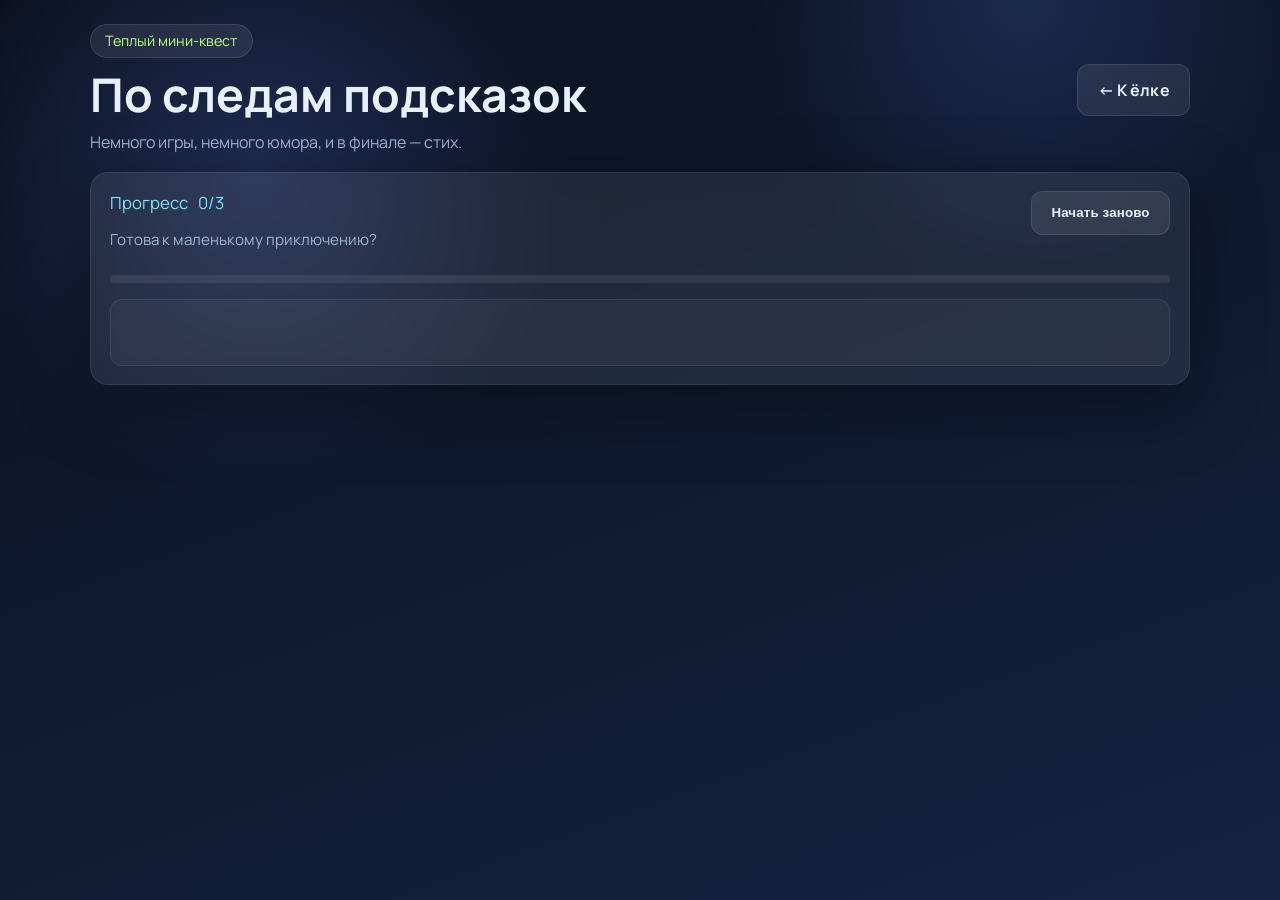
<file: quest.html>
<!DOCTYPE html>
<html lang="ru">
  <head>
    <meta charset="UTF-8" />
    <meta name="viewport" content="width=device-width, initial-scale=1.0" />
    <title>Квест для Манижи</title>
    <link rel="stylesheet" href="./styles/new-year.css" />
  </head>
  <body>
    <main>
      <div class="page">
        <header class="status-row" style="margin-bottom: 1rem;">
          <div>
            <div class="badge">Теплый мини-квест</div>
            <h1 class="title" style="margin: 0.3rem 0;">По следам подсказок</h1>
            <p class="subtitle" style="margin: 0;">Немного игры, немного юмора, и в финале — стих.</p>
          </div>
          <a class="btn secondary" href="./index.html">← К ёлке</a>
        </header>

        <div class="glass panel">
          <div class="status-row" style="align-items: flex-start;">
            <div>
              <div class="section-title">
                Прогресс <span data-progress-label>0/3</span>
              </div>
              <p class="note" data-message>Готова к маленькому приключению?</p>
            </div>
            <button class="btn secondary" data-reset>Начать заново</button>
          </div>
          <div class="progress" style="margin: 0.6rem 0 1rem;">
            <div class="progress-bar" data-progress-bar style="width: 0%;"></div>
          </div>

          <div class="steps">
            <div class="step-card">
              <p class="section-title" data-step-title></p>
              <h3 style="margin: 0.3rem 0 0.6rem;" data-step-question></h3>
              <div class="options" data-step-options></div>
              <div class="input-row hidden" data-input-row>
                <input type="text" placeholder="Впиши ответ" data-input />
                <button class="btn secondary" data-submit-input data-step-control>Ответить</button>
              </div>
            </div>
          </div>
        </div>

        <section class="glass panel hidden" data-poem-section style="margin-top: 1rem;">
          <div class="section-title">Финальный стих</div>
          <div class="poem-card" data-poem></div>
          <div class="poem-actions">
            <button class="btn" data-copy-poem>Сохранить</button>
            <button class="btn secondary" data-reset>Пройти заново</button>
          </div>
          <p class="footer-note">
            <span aria-hidden="true">🌌</span>
            Линии появляются мягко — это не запись, это живая подсветка.
          </p>
        </section>
      </div>
    </main>
    <script type="module" src="./components/quest.js"></script>
  </body>
</html>
</file>
<file: styles/new-year.css>
@import url('https://fonts.googleapis.com/css2?family=Manrope:wght@400;600;700&display=swap');

:root {
  --bg-start: #0b1021;
  --bg-end: #13233f;
  --text-main: #e8f0ff;
  --accent: #7be3ff;
  --accent-strong: #b6ff7a;
  --card: rgba(255, 255, 255, 0.08);
  --muted: #9fb5d1;
}

*,
*::before,
*::after {
  box-sizing: border-box;
}

body {
  margin: 0;
  min-height: 100vh;
  font-family: 'Manrope', system-ui, -apple-system, BlinkMacSystemFont, 'Segoe UI', sans-serif;
  color: var(--text-main);
  background: radial-gradient(circle at 20% 20%, #1f2c4f 0%, transparent 25%), radial-gradient(circle at 80% 0%, #1b2b4d 0%, transparent 20%), linear-gradient(160deg, var(--bg-start), var(--bg-end));
  overflow-x: hidden;
}

a {
  color: inherit;
  text-decoration: none;
}

main {
  position: relative;
  padding: 1.5rem;
}

.page {
  max-width: 1100px;
  margin: 0 auto;
  position: relative;
}

.glass {
  background: var(--card);
  border: 1px solid rgba(255, 255, 255, 0.08);
  box-shadow: 0 20px 70px rgba(0, 0, 0, 0.35);
  border-radius: 18px;
  backdrop-filter: blur(12px);
}

.hero {
  display: grid;
  gap: 1.5rem;
  grid-template-columns: repeat(auto-fit, minmax(320px, 1fr));
  align-items: center;
}

.badge {
  display: inline-flex;
  align-items: center;
  gap: 0.6rem;
  padding: 0.4rem 0.9rem;
  border-radius: 999px;
  background: rgba(255, 255, 255, 0.08);
  border: 1px solid rgba(255, 255, 255, 0.1);
  font-size: 0.9rem;
  color: var(--accent-strong);
}

.title {
  font-size: clamp(2.1rem, 3vw + 0.5rem, 3.1rem);
  margin: 0.2rem 0 0.6rem;
}

.subtitle {
  color: var(--muted);
  margin: 0 0 1.2rem;
  line-height: 1.6;
}

.cta-row {
  display: flex;
  gap: 0.8rem;
  flex-wrap: wrap;
  align-items: center;
}

.btn {
  padding: 0.85rem 1.2rem;
  border-radius: 12px;
  border: 1px solid rgba(255, 255, 255, 0.1);
  font-weight: 700;
  letter-spacing: 0.01em;
  cursor: pointer;
  transition: transform 180ms ease, box-shadow 200ms ease, background 200ms ease;
  background: linear-gradient(135deg, #1de5ff, #5df7a4);
  color: #0a1224;
}

.btn.secondary {
  background: rgba(255, 255, 255, 0.08);
  color: var(--text-main);
}

.btn:active {
  transform: translateY(1px);
}

.helper {
  font-size: 0.95rem;
  color: var(--muted);
  margin-top: 0.6rem;
  display: inline-flex;
  gap: 0.5rem;
  align-items: center;
}

.tree-card {
  position: relative;
  min-height: 540px;
  display: flex;
  align-items: stretch;
}

.scene {
  position: relative;
  flex: 1;
  min-height: 480px;
  border-radius: 16px;
  overflow: hidden;
  background: radial-gradient(circle at 20% 20%, rgba(255, 255, 255, 0.06), transparent 35%), rgba(9, 12, 28, 0.8);
}

.scene canvas {
  width: 100%;
  height: 100%;
  display: block;
}

.snow {
  pointer-events: none;
  position: absolute;
  inset: 0;
  background-image: radial-gradient(2px 2px at 20px 30px, rgba(255, 255, 255, 0.6) 50%, transparent), radial-gradient(2px 2px at 140px 120px, rgba(255, 255, 255, 0.65) 50%, transparent), radial-gradient(2px 2px at 260px 50px, rgba(255, 255, 255, 0.55) 50%, transparent), radial-gradient(3px 3px at 80px 200px, rgba(255, 255, 255, 0.7) 50%, transparent), radial-gradient(3px 3px at 260px 220px, rgba(255, 255, 255, 0.65) 50%, transparent);
  animation: snowfall 18s linear infinite;
  opacity: 0.6;
}

@keyframes snowfall {
  from {
    transform: translateY(-10%);
  }
  to {
    transform: translateY(25%);
  }
}

.panel {
  padding: 1.1rem 1.2rem;
}

.panel + .panel {
  border-top: 1px solid rgba(255, 255, 255, 0.06);
}

.status-row {
  display: flex;
  align-items: center;
  justify-content: space-between;
  gap: 0.8rem;
}

.status-chip {
  padding: 0.6rem 0.9rem;
  border-radius: 12px;
  background: rgba(255, 255, 255, 0.06);
  border: 1px solid rgba(255, 255, 255, 0.12);
  font-weight: 600;
  color: var(--accent);
}

.fallback-buttons {
  display: grid;
  grid-template-columns: repeat(auto-fit, minmax(180px, 1fr));
  gap: 0.8rem;
}

.hint {
  margin-top: 0.6rem;
  color: var(--muted);
  font-size: 0.95rem;
}

.progress {
  height: 8px;
  background: rgba(255, 255, 255, 0.08);
  border-radius: 999px;
  overflow: hidden;
}

.progress-bar {
  height: 100%;
  background: linear-gradient(90deg, #41d9ff, #b1ff8b);
  transition: width 250ms ease;
}

.steps {
  display: grid;
  gap: 1rem;
}

.step-card {
  padding: 1rem 1.2rem;
  border-radius: 12px;
  background: rgba(255, 255, 255, 0.04);
  border: 1px solid rgba(255, 255, 255, 0.07);
}

.options {
  display: flex;
  gap: 0.75rem;
  flex-wrap: wrap;
}

.option-btn {
  padding: 0.75rem 1rem;
  border-radius: 10px;
  border: 1px solid rgba(255, 255, 255, 0.1);
  background: rgba(255, 255, 255, 0.06);
  cursor: pointer;
  color: var(--text-main);
  transition: transform 160ms ease, border-color 160ms ease, background 160ms ease;
}

.option-btn:hover {
  transform: translateY(-1px);
  border-color: rgba(255, 255, 255, 0.2);
}

.option-btn.correct {
  border-color: rgba(182, 255, 122, 0.8);
  background: rgba(182, 255, 122, 0.1);
  color: var(--accent-strong);
}

.option-btn.wrong {
  border-color: rgba(255, 137, 146, 0.8);
  background: rgba(255, 137, 146, 0.08);
}

.input-row {
  display: flex;
  gap: 0.75rem;
  flex-wrap: wrap;
}

.input-row input {
  flex: 1;
  min-width: 240px;
  padding: 0.85rem 0.95rem;
  border-radius: 10px;
  border: 1px solid rgba(255, 255, 255, 0.12);
  background: rgba(9, 14, 28, 0.85);
  color: var(--text-main);
}

.note {
  color: var(--muted);
  font-size: 0.95rem;
}

.poem-card {
  margin-top: 1rem;
  padding: 1.1rem 1.2rem;
  border-radius: 14px;
  background: linear-gradient(140deg, rgba(255, 255, 255, 0.08), rgba(255, 255, 255, 0.02));
  border: 1px solid rgba(255, 255, 255, 0.12);
  box-shadow: 0 25px 60px rgba(0, 0, 0, 0.35);
  overflow: hidden;
}

.poem-line {
  margin: 0.3rem 0;
  opacity: 0;
  transform: translateY(10px);
  animation: floatIn 600ms ease forwards;
}

.poem-line:nth-child(2) {
  animation-delay: 80ms;
}

.poem-line:nth-child(3) {
  animation-delay: 160ms;
}

.poem-line:nth-child(4) {
  animation-delay: 240ms;
}

.poem-line:nth-child(5) {
  animation-delay: 320ms;
}

@keyframes floatIn {
  from {
    opacity: 0;
    transform: translateY(12px);
  }
  to {
    opacity: 1;
    transform: translateY(0);
  }
}

.footer-note {
  margin-top: 1rem;
  color: var(--muted);
  display: flex;
  gap: 0.6rem;
  align-items: center;
}

.floating-dots::before,
.floating-dots::after {
  content: '';
  position: absolute;
  width: 220px;
  height: 220px;
  border-radius: 50%;
  background: radial-gradient(circle, rgba(127, 255, 212, 0.16), transparent 60%);
  filter: blur(18px);
}

.floating-dots::before {
  top: -80px;
  left: -90px;
}

.floating-dots::after {
  bottom: -90px;
  right: -120px;
}

.grid-split {
  display: grid;
  grid-template-columns: repeat(auto-fit, minmax(280px, 1fr));
  gap: 1rem;
}

.section-title {
  display: flex;
  align-items: center;
  gap: 0.6rem;
  font-size: 1.05rem;
  color: var(--accent);
}

.muted-box {
  padding: 0.8rem 1rem;
  border-radius: 10px;
  background: rgba(255, 255, 255, 0.06);
  border: 1px solid rgba(255, 255, 255, 0.09);
}

.poem-actions {
  display: flex;
  gap: 0.75rem;
  flex-wrap: wrap;
  margin-top: 0.9rem;
}

.tiny {
  font-size: 0.9rem;
  color: var(--muted);
}

.camera-preview {
  position: absolute;
  top: 1rem;
  right: 1rem;
  width: 160px;
  height: 120px;
  border-radius: 10px;
  overflow: hidden;
  border: 1px solid rgba(255, 255, 255, 0.12);
  box-shadow: 0 12px 30px rgba(0, 0, 0, 0.35);
  background: rgba(0, 0, 0, 0.35);
}

.camera-preview video {
  width: 100%;
  height: 100%;
  object-fit: cover;
  transform: scaleX(-1);
}

.hidden {
  display: none !important;
}

@media (max-width: 720px) {
  main {
    padding: 1rem;
  }

  .tree-card {
    min-height: 460px;
  }

  .camera-preview {
    position: static;
    width: 100%;
    height: 180px;
    margin-top: 0.6rem;
  }
}
</file>
